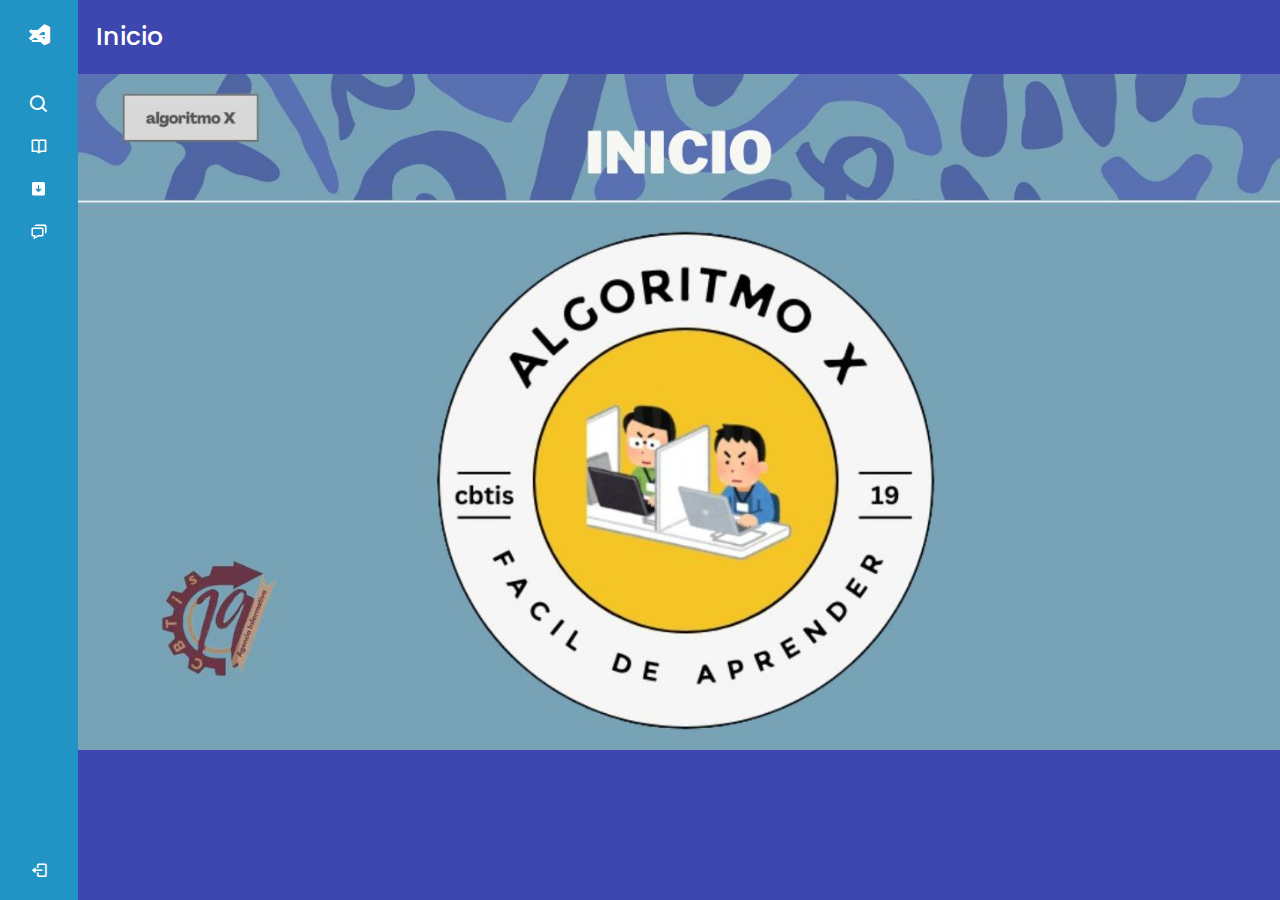
<file: Algoritmo_X/index.html>
<!DOCTYPE html>
<html lang="en">
<head>
  <title>Algoritmo_X</title>
  <link rel="stylesheet" href="style.css">
  <link href='https://unpkg.com/boxicons@2.1.4/css/boxicons.min.css' rel='stylesheet'>
</head>
<body>
  <div class="sidebar">
    <div class="logo_details">
      <i class='bx bxl-visual-studio'></i>
      <div class="logo_name">Algoritmo_X</div>
      <i class="bx bx-menu" id="btn"></i>
    </div>
    <ul class="nav-list">
      <li>
        <i class="bx bx-search"></i>
        <input type="text" placeholder="Escribe algo...">
         <span class="tooltip">Buscar</span>
      </li>
      <li>
        <a href="Introduccion.html">
          <i class='bx bx-book-open'></i>
          <span class="link_name">Introducccion</span>
        </a>
        <span class="tooltip">Introducccion</span>
      </li>
      <li>
        <a href="Descarga.html">
          <i class='bx bxs-down-arrow-square'></i>
          <span class="link_name">Descargar</span>
        </a>
        <span class="tooltip">Descargar</span>
      </li>
      <li>
        <a href="Variables.html">
          <i class="bx bx-chat"></i>
          <span class="link_name">Variables</span>
        </a>
        <span class="tooltip">Variables</span>
      </li>
      <li>
      <li class="profile">
        <div class="profile_details">
          <img src="Algoritmo_X.png" alt="profile image">
          <div class="profile_content">
            <div class="name">Algoritmo_X</div>
            <div class="designation">Bienvenido</div>
          </div>
        </div>
        <i class="bx bx-log-out" id="log_out"></i>
      </li>
    </ul>
  </div>
  <section class="home-section">
    <div class="text">Inicio</div>
    <img src="indeximagennueva.jpg" alt=""> 
  </section>
  <script src="script.js"></script>
</body>
</html>
</file>
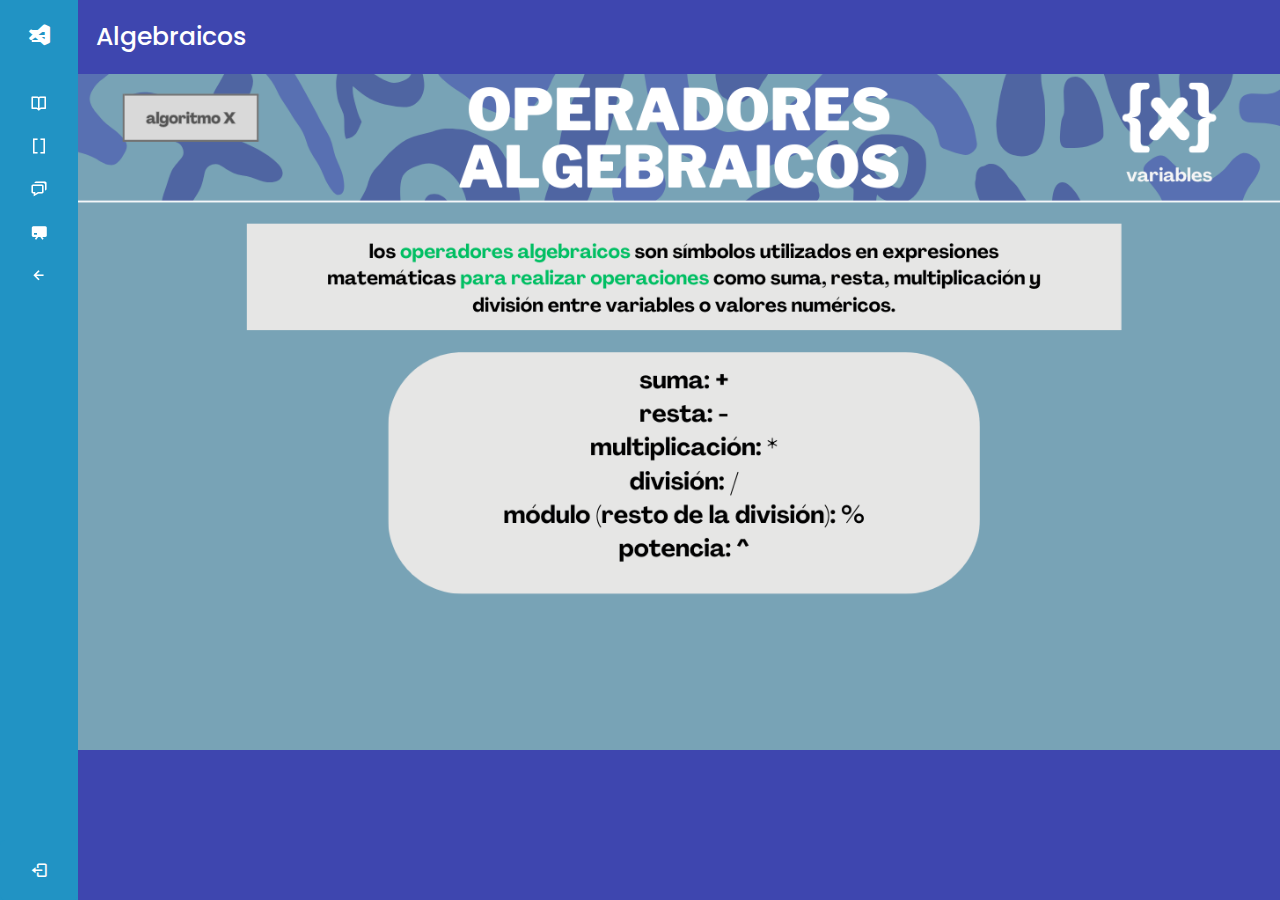
<file: Algoritmo_X/algebraicos.html>
<!DOCTYPE html>
<html lang="en">
<head>
    <meta charset="UTF-8">
    <meta name="viewport" content="width=device-width, initial-scale=1.0">
    <link rel="stylesheet" href="style.css">
    <link href='https://unpkg.com/boxicons@2.1.4/css/boxicons.min.css' rel='stylesheet'>
    <title>Variables</title>
</head>
<body>
    <div class="sidebar">
      <div class="logo_details">
        <i class='bx bxl-visual-studio' ></i>
        <div class="logo_name">Algoritmo_X</div>
        <i class="bx bx-menu" id="btn"></i>
      </div>
      <ul class="nav-list">
        <li>
          <a href="operadores.html">
            <i class='bx bx-book-open'></i>
            <span class="link_name">Operadores</span>
          </a>
          <span class="tooltip">Operadores</span>
        </li>
        <li>
          <a href="Descarga.html">
            <i class='bx bx-bracket'></i>
            <span class="link_name">Constantes</span>
          </a>
          <span class="tooltip">Constantes</span>
        </li>
        <li>
          <a href="Variables.html">
            <i class="bx bx-chat"></i>
            <span class="link_name">Funciones</span>
          </a>
          <span class="tooltip">Funciones</span>
        </li>
        <li>
          <a href="Ejemplos.html">
            <i class='bx bxs-chalkboard'></i>
            <span class="link_name">Ejemplos</span>
          </a>
          <span class="tooltip">Ejemplos</span>
        </li>
        <li>
            <a href="operadores.html">
        <i class='bx bx-left-arrow-alt'></i>
        <span class="link_name">Regresar</span>
      </a>
      <span class="tooltip">Regresar</span>
        <li class="profile">
          <div class="profile_details">
            <img src="Algoritmo_X.png" alt="profile image">
            <div class="profile_content">
              <div class="name">Algoritmo_X</div>
              <div class="designation">Bienvenido</div>
            </div>
          </div>
          <i class="bx bx-log-out" id="log_out">
            <a href="Introduccion.html"></a>
          </i>
        </li>
      </ul>
    </div>
    <section class="home-section">
      <div class="text">Algebraicos</div>
      <img src="Op_1.png" alt="">
        </div>
</body>
</html>
    </section>
    <script src="script.js"></script>
  </body>
</html>
</file>
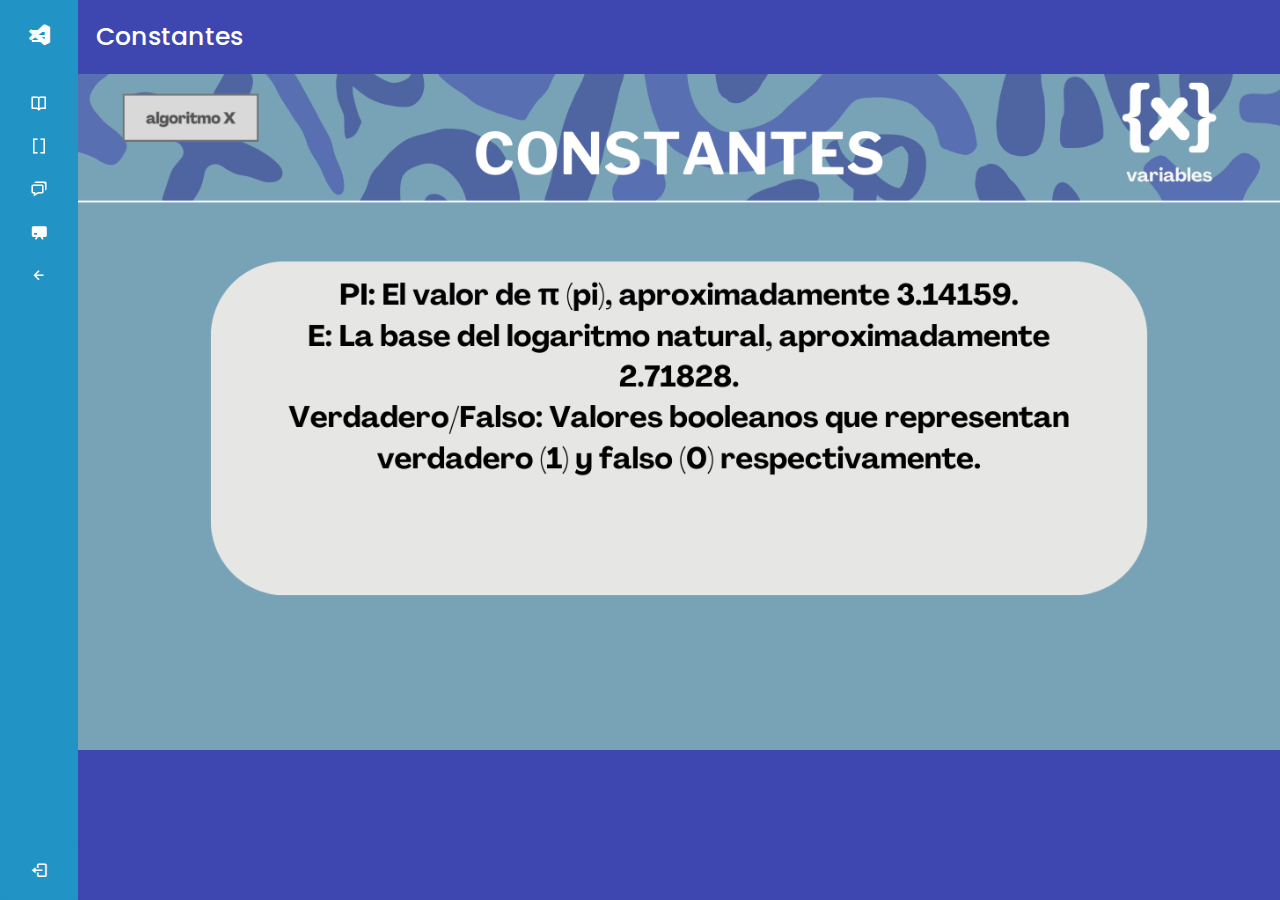
<file: Algoritmo_X/constantes.html>
<!DOCTYPE html>
<html lang="en">
<head>
    <meta charset="UTF-8">
    <meta name="viewport" content="width=device-width, initial-scale=1.0">
    <link rel="stylesheet" href="style.css">
    <link href='https://unpkg.com/boxicons@2.1.4/css/boxicons.min.css' rel='stylesheet'>
    <title>Variables</title>
</head>
<body>
    <div class="sidebar">
      <div class="logo_details">
        <i class='bx bxl-visual-studio' ></i>
        <div class="logo_name">Algoritmo_X</div>
        <i class="bx bx-menu" id="btn"></i>
      </div>
      <ul class="nav-list">
        <li>
          <a href="operadores.html">
            <i class='bx bx-book-open'></i>
            <span class="link_name">Operadores</span>
          </a>
          <span class="tooltip">Operadores</span>
        </li>
        <li>
          <a href="Descarga.html">
            <i class='bx bx-bracket'></i>
            <span class="link_name">Constantes</span>
          </a>
          <span class="tooltip">Constantes</span>
        </li>
        <li>
          <a href="Variables.html">
            <i class="bx bx-chat"></i>
            <span class="link_name">Funciones</span>
          </a>
          <span class="tooltip">Funciones</span>
        </li>
        <li>
          <a href="Ejemplos.html">
            <i class='bx bxs-chalkboard'></i>
            <span class="link_name">Ejemplos</span>
          </a>
          <span class="tooltip">Ejemplos</span>
        </li>
        <li>
            <a href="operadores.html">
        <i class='bx bx-left-arrow-alt'></i>
        <span class="link_name">Regresar</span>
      </a>
      <span class="tooltip">Regresar</span>
        <li class="profile">
          <div class="profile_details">
            <img src="Algoritmo_X.png" alt="profile image">
            <div class="profile_content">
              <div class="name">Algoritmo_X</div>
              <div class="designation">Bienvenido</div>
            </div>
          </div>
          <i class="bx bx-log-out" id="log_out">
            <a href="Introduccion.html"></a>
          </i>
        </li>
      </ul>
    </div>
    <section class="home-section">
      <div class="text">Constantes</div>
      <img src="Op_6.png" alt="">
        </div>
</body>
</html>
    </section>
    <script src="script.js"></script>
  </body>
</html>
</file>
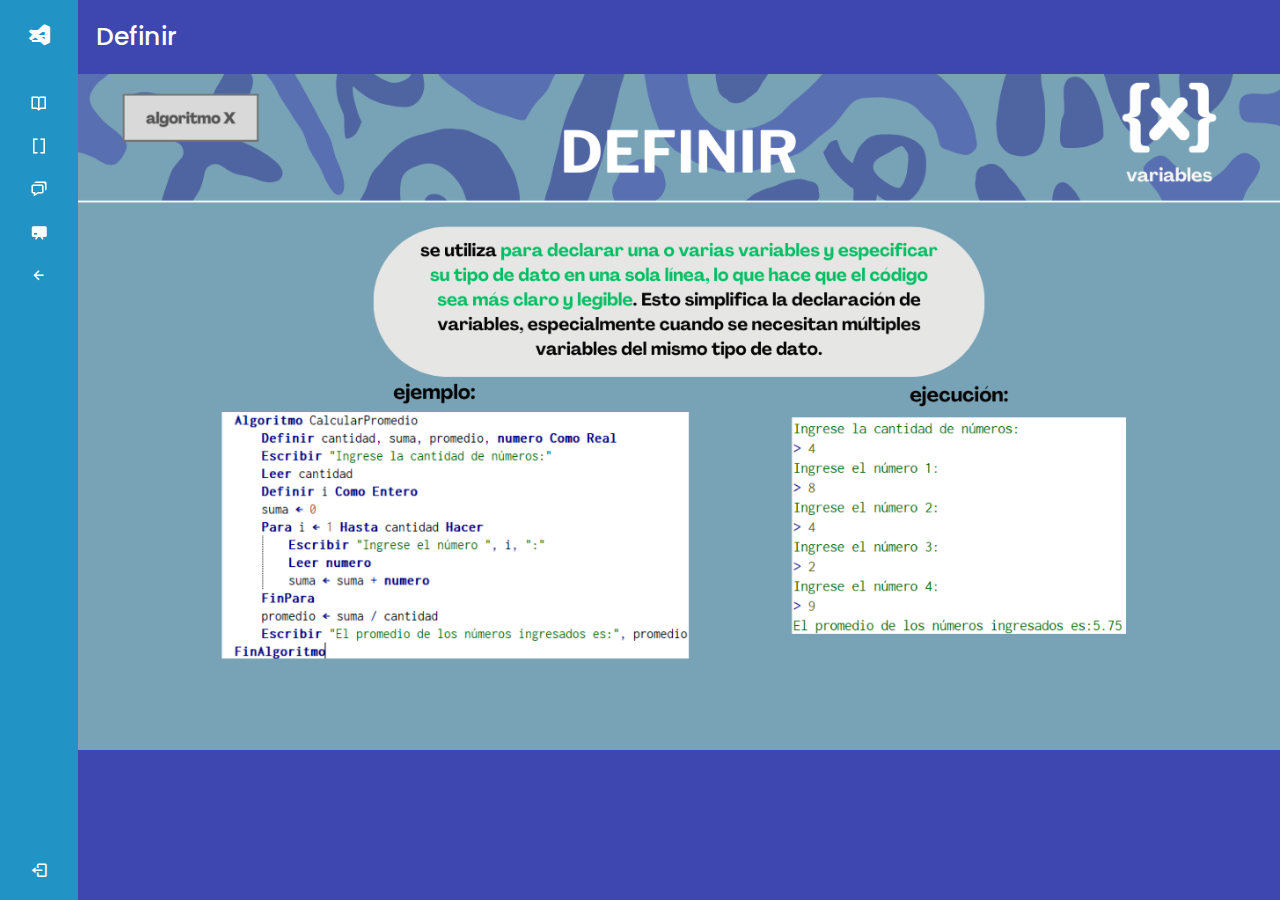
<file: Algoritmo_X/definir.html>
<!DOCTYPE html>
<html lang="en">
<head>
    <meta charset="UTF-8">
    <meta name="viewport" content="width=device-width, initial-scale=1.0">
    <link rel="stylesheet" href="style.css">
    <link href='https://unpkg.com/boxicons@2.1.4/css/boxicons.min.css' rel='stylesheet'>
    <title>Variables</title>
</head>
<body>
    <div class="sidebar">
      <div class="logo_details">
        <i class='bx bxl-visual-studio' ></i>
        <div class="logo_name">Algoritmo_X</div>
        <i class="bx bx-menu" id="btn"></i>
      </div>
      <ul class="nav-list">
        <li>
          <a href="operadores.html">
            <i class='bx bx-book-open'></i>
            <span class="link_name">Operadores</span>
          </a>
          <span class="tooltip">Operadores</span>
        </li>
        <li>
          <a href="Descarga.html">
            <i class='bx bx-bracket'></i>
            <span class="link_name">Constantes</span>
          </a>
          <span class="tooltip">Constantes</span>
        </li>
        <li>
          <a href="Variables.html">
            <i class="bx bx-chat"></i>
            <span class="link_name">Funciones</span>
          </a>
          <span class="tooltip">Funciones</span>
        </li>
        <li>
          <a href="Ejemplos.html">
            <i class='bx bxs-chalkboard'></i>
            <span class="link_name">Ejemplos</span>
          </a>
          <span class="tooltip">Ejemplos</span>
        </li>
        <li>
            <a href="funciones.html">
        <i class='bx bx-left-arrow-alt'></i>
        <span class="link_name">Regresar</span>
      </a>
      <span class="tooltip">Regresar</span>
        <li class="profile">
          <div class="profile_details">
            <img src="Algoritmo_X.png" alt="profile image">
            <div class="profile_content">
              <div class="name">Algoritmo_X</div>
              <div class="designation">Bienvenido</div>
            </div>
          </div>
          <i class="bx bx-log-out" id="log_out">
            <a href="Introduccion.html"></a>
          </i>
        </li>
      </ul>
    </div>
    <section class="home-section">
      <div class="text">Definir</div>
      <img src="Var_8.png" alt="">
        </div>
</body>
</html>
    </section>
    <script src="script.js"></script>
  </body>
</html>
</file>
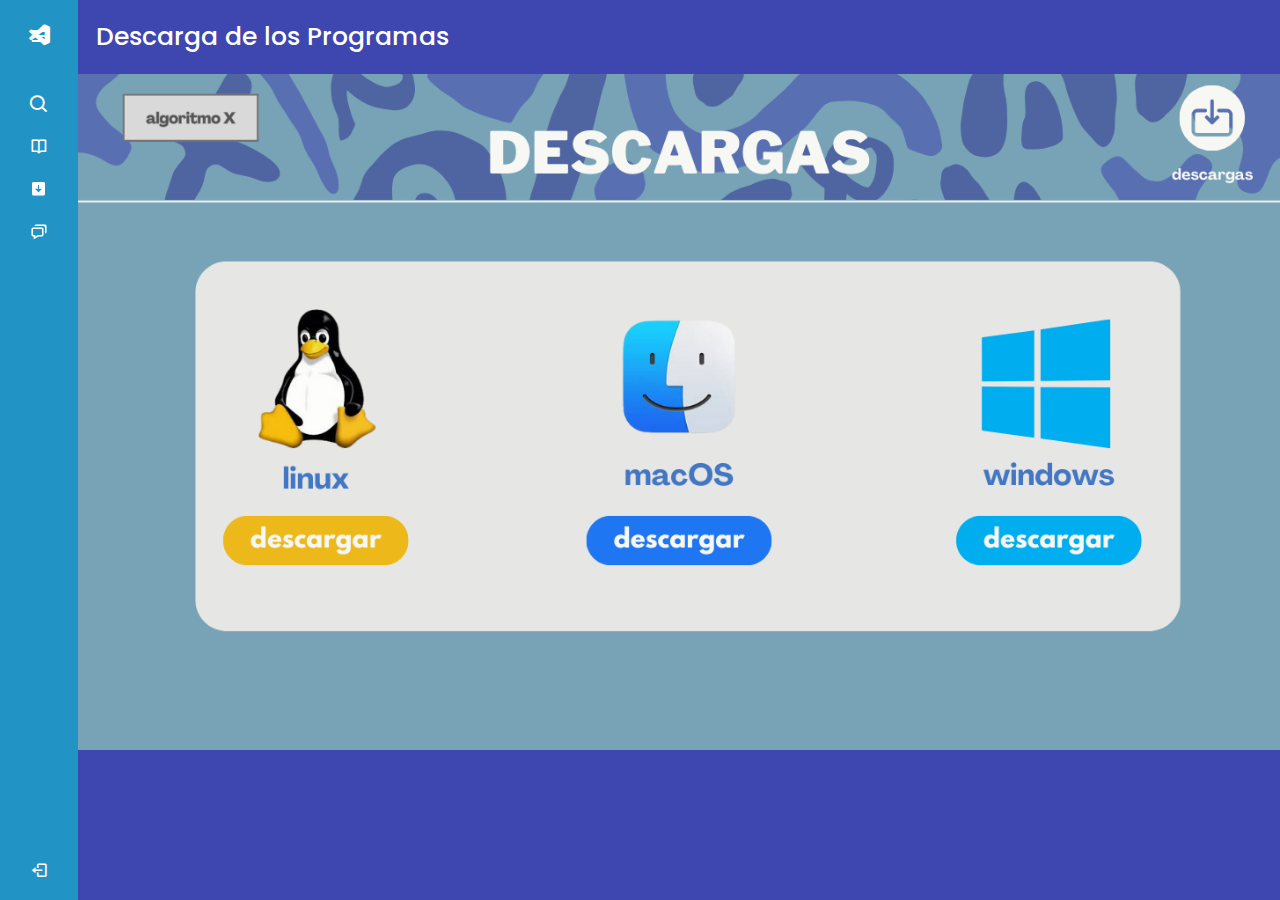
<file: Algoritmo_X/Descarga.html>
<!DOCTYPE html>
<html lang="en">
<head>
    <meta charset="UTF-8">
    <meta name="viewport" content="width=device-width, initial-scale=1.0">
    <link rel="stylesheet" href="style.css">
    <link href='https://unpkg.com/boxicons@2.1.4/css/boxicons.min.css' rel='stylesheet'>
    <title>Descarga</title>
</head>
<body>
    <div class="sidebar">
      <div class="logo_details">
        <i class='bx bxl-visual-studio' ></i>
        <div class="logo_name">Algoritmo_X</div>
        <i class="bx bx-menu" id="btn"></i>
      </div>
      <ul class="nav-list">
        <li>
          <i class="bx bx-search"></i>
          <input type="text" placeholder="Escribe algo...">
           <span class="tooltip">Buscar</span>
        </li>
        <li>
          <a href="Introduccion.html">
            <i class='bx bx-book-open'></i>
            <span class="link_name">Introducccion</span>
          </a>
          <span class="tooltip">Introducccion</span>
        </li>
        <li>
          <a href="Descarga.html">
            <i class='bx bxs-down-arrow-square'></i>
            <span class="link_name">Descargar</span>
          </a>
          <span class="tooltip">Descargar</span>
        </li>
        <li>
          <a href="Variables.html">
            <i class="bx bx-chat"></i>
            <span class="link_name">Variables</span>
          </a>
          <span class="tooltip">Variables</span>
        </li>
        <li>
        <li class="profile">
          <div class="profile_details">
            <img src="Algoritmo_X.png" alt="profile image">
            <div class="profile_content">
              <div class="name">Algoritmo_X</div>
              <div class="designation">Bienvenido</div>
            </div>
          </div>
          <i class="bx bx-log-out" id="log_out"></i>
        </li>
      </ul>
    </div>
    <section class="home-section">
      <div class="text">Descarga de los Programas</div>
      <img src="descarga.png" alt="">
      <div class="b_1">
        <a href="https://sourceforge.net/projects/pseint/files/20240122/pseint-l64-20240122.tgz/download?use_mirror=versaweb&download="><button></button></a>
      </div>
      <div class="b_2">
        <a href="https://sourceforge.net/projects/pseint/files/20240122/pseint-w64-20240122.exe/download?use_mirror=pilotfiber&download="><button></button></a>
      </div>
      <div class="b_3">
        <a href="https://sourceforge.net/projects/pseint/files/20240122/pseint-mi64-20240122.tgz/download?use_mirror=gigenet&download="><button></button></a>
      </div>
    </section>
    <script src="script.js"></script>
  </body>
</html>
</file>
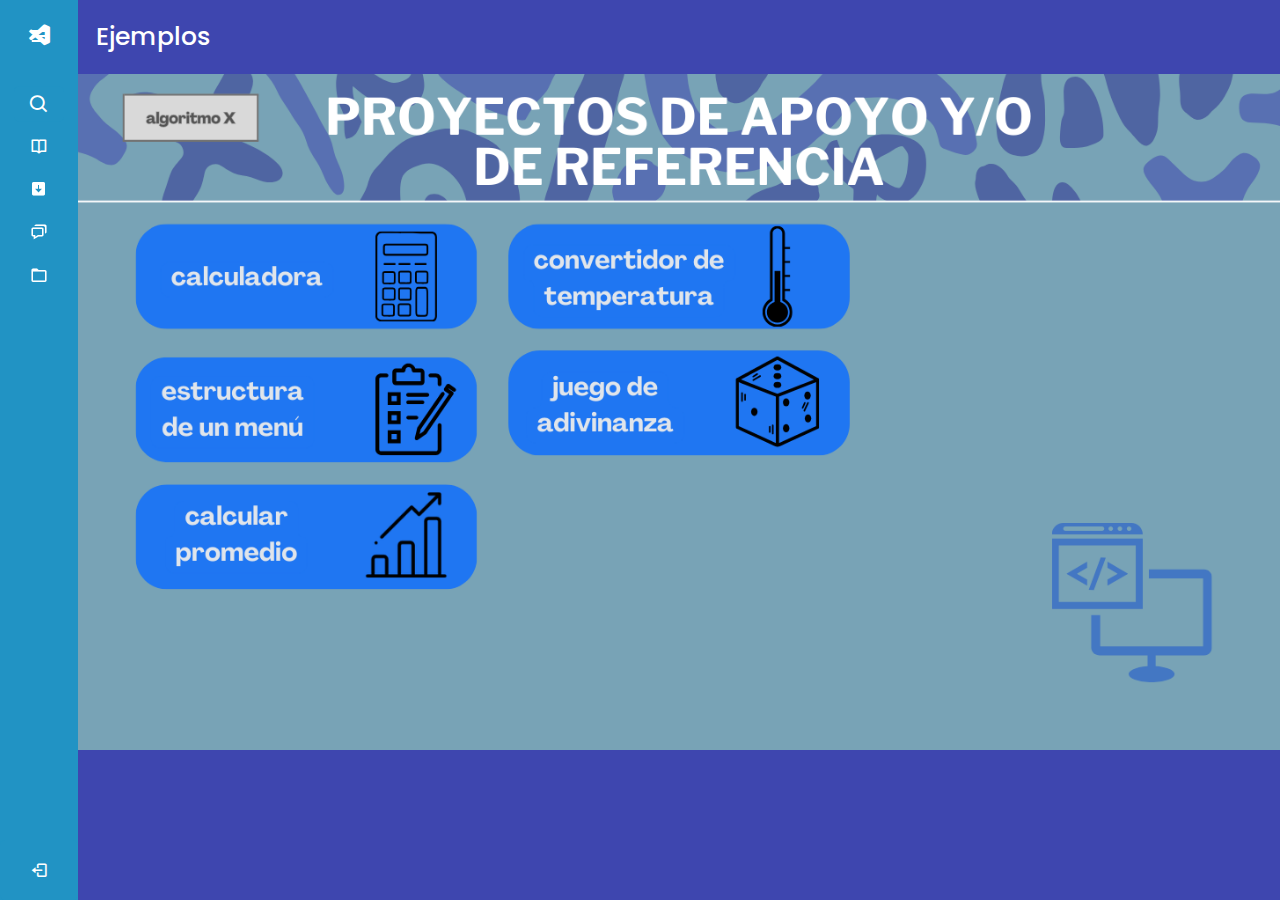
<file: Algoritmo_X/Ejemplos.html>
<!DOCTYPE html>
<html lang="en">
<head>
    <meta charset="UTF-8">
    <meta name="viewport" content="width=device-width, initial-scale=1.0">
    <link rel="stylesheet" href="style.css">
    <link href='https://unpkg.com/boxicons@2.1.4/css/boxicons.min.css' rel='stylesheet'>
    <title>Ejemplos</title>
</head>
<body>
    <div class="sidebar">
      <div class="logo_details">
        <i class='bx bxl-visual-studio' ></i>
        <div class="logo_name">Algoritmo_X</div>
        <i class="bx bx-menu" id="btn"></i>
      </div>
      <ul class="nav-list">
        <li>
          <i class="bx bx-search"></i>
          <input type="text" placeholder="Escribe algo...">
           <span class="tooltip">Buscar</span>
        </li>
        <li>
          <a href="Introduccion.html">
            <i class='bx bx-book-open'></i>
            <span class="link_name">Introducccion</span>
          </a>
          <span class="tooltip">Introducccion</span>
        </li>
        <li>
          <a href="Descarga.html">
            <i class='bx bxs-down-arrow-square'></i>
            <span class="link_name">Descargar</span>
          </a>
          <span class="tooltip">Descargar</span>
        </li>
        <li>
          <a href="Variables.html">
            <i class="bx bx-chat"></i>
            <span class="link_name">Variables</span>
          </a>
          <span class="tooltip">Variables</span>
        </li>
        <li>
          <a href="Ejemplos.html">
            <i class='bx bx-folder'></i>
            <span class="link_name">Ejemplos</span>
          </a>
          <span class="tooltip">Ejemplos</span>
        </li>
        <li class="profile">
          <div class="profile_details">
            <img src="Algoritmo_X.png" alt="profile image">
            <div class="profile_content">
              <div class="name">Algoritmo_X</div>
              <div class="designation">Bienvenido</div>
            </div>
          </div>
          <i class="bx bx-log-out" id="log_out"></i>
        </li>
      </ul>
    </div>
    <section class="home-section">
      <div class="text">Ejemplos</div>
      <img src="Ejem_1.png" alt="">
      <div class="b_menu">
        <a href="https://www.mediafire.com/file/s3nw2mbe12s3f3l/estructura_menu.psc/file"><button></button></a>
      </div>
      <div class="b_calculadora">
        <a href="https://www.mediafire.com/file/rsk1l474umkrgo5/calculadora_b%25C3%25A1sica.psc/file"><button></button></a>
      </div>
      <div class="b_adivinanza">
        <a href="https://www.mediafire.com/file/5r16tf4d4ofta1t/adivina_el_numero.psc/file"><button></button></a>
      </div>
      <div class="b_promedio">
        <a href="https://www.mediafire.com/file/tg2r3xu2m238v0q/CalcularPromedio.psc/file"><button></button></a>
      </div>
      <div class="b_temperatura">
        <a href="https://www.mediafire.com/file/s3nw2mbe12s3f3l/estructura_menu.psc/file"><button></button></a>
      </div>
    </section>
    <script src="script.js"></script>
  </body>
</html>
</file>
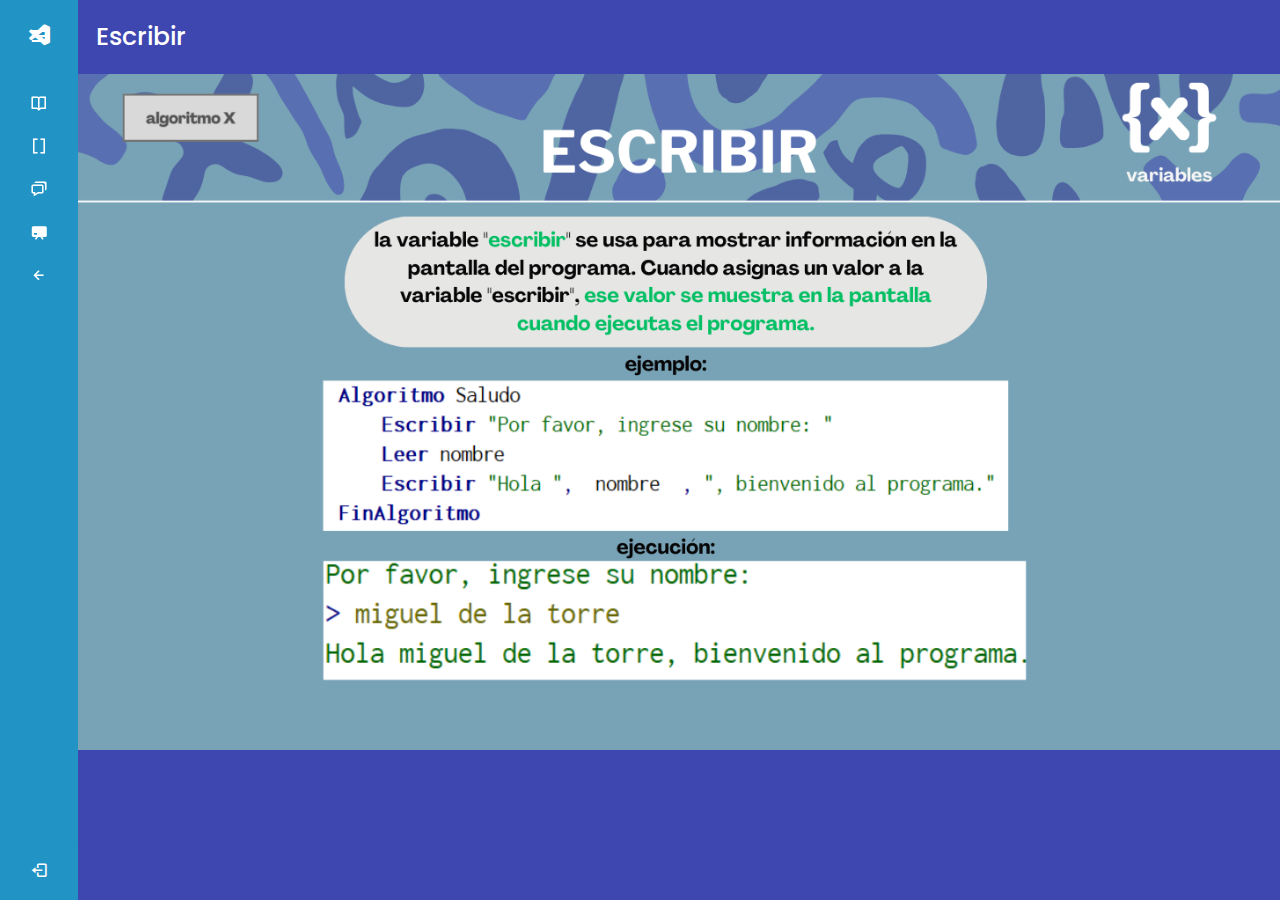
<file: Algoritmo_X/escribir.html>
<!DOCTYPE html>
<html lang="en">
<head>
    <meta charset="UTF-8">
    <meta name="viewport" content="width=device-width, initial-scale=1.0">
    <link rel="stylesheet" href="style.css">
    <link href='https://unpkg.com/boxicons@2.1.4/css/boxicons.min.css' rel='stylesheet'>
    <title>Variables</title>
</head>
<body>
    <div class="sidebar">
      <div class="logo_details">
        <i class='bx bxl-visual-studio' ></i>
        <div class="logo_name">Algoritmo_X</div>
        <i class="bx bx-menu" id="btn"></i>
      </div>
      <ul class="nav-list">
        <li>
          <a href="operadores.html">
            <i class='bx bx-book-open'></i>
            <span class="link_name">Operadores</span>
          </a>
          <span class="tooltip">Operadores</span>
        </li>
        <li>
          <a href="Descarga.html">
            <i class='bx bx-bracket'></i>
            <span class="link_name">Constantes</span>
          </a>
          <span class="tooltip">Constantes</span>
        </li>
        <li>
          <a href="Variables.html">
            <i class="bx bx-chat"></i>
            <span class="link_name">Funciones</span>
          </a>
          <span class="tooltip">Funciones</span>
        </li>
        <li>
          <a href="Ejemplos.html">
            <i class='bx bxs-chalkboard'></i>
            <span class="link_name">Ejemplos</span>
          </a>
          <span class="tooltip">Ejemplos</span>
        </li>
        <li>
            <a href="funciones.html">
        <i class='bx bx-left-arrow-alt'></i>
        <span class="link_name">Regresar</span>
      </a>
      <span class="tooltip">Regresar</span>
        <li class="profile">
          <div class="profile_details">
            <img src="Algoritmo_X.png" alt="profile image">
            <div class="profile_content">
              <div class="name">Algoritmo_X</div>
              <div class="designation">Bienvenido</div>
            </div>
          </div>
          <i class="bx bx-log-out" id="log_out">
            <a href="Introduccion.html"></a>
          </i>
        </li>
      </ul>
    </div>
    <section class="home-section">
      <div class="text">Escribir</div>
      <img src="Var_1.png" alt="">
        </div>
</body>
</html>
    </section>
    <script src="script.js"></script>
  </body>
</html>
</file>
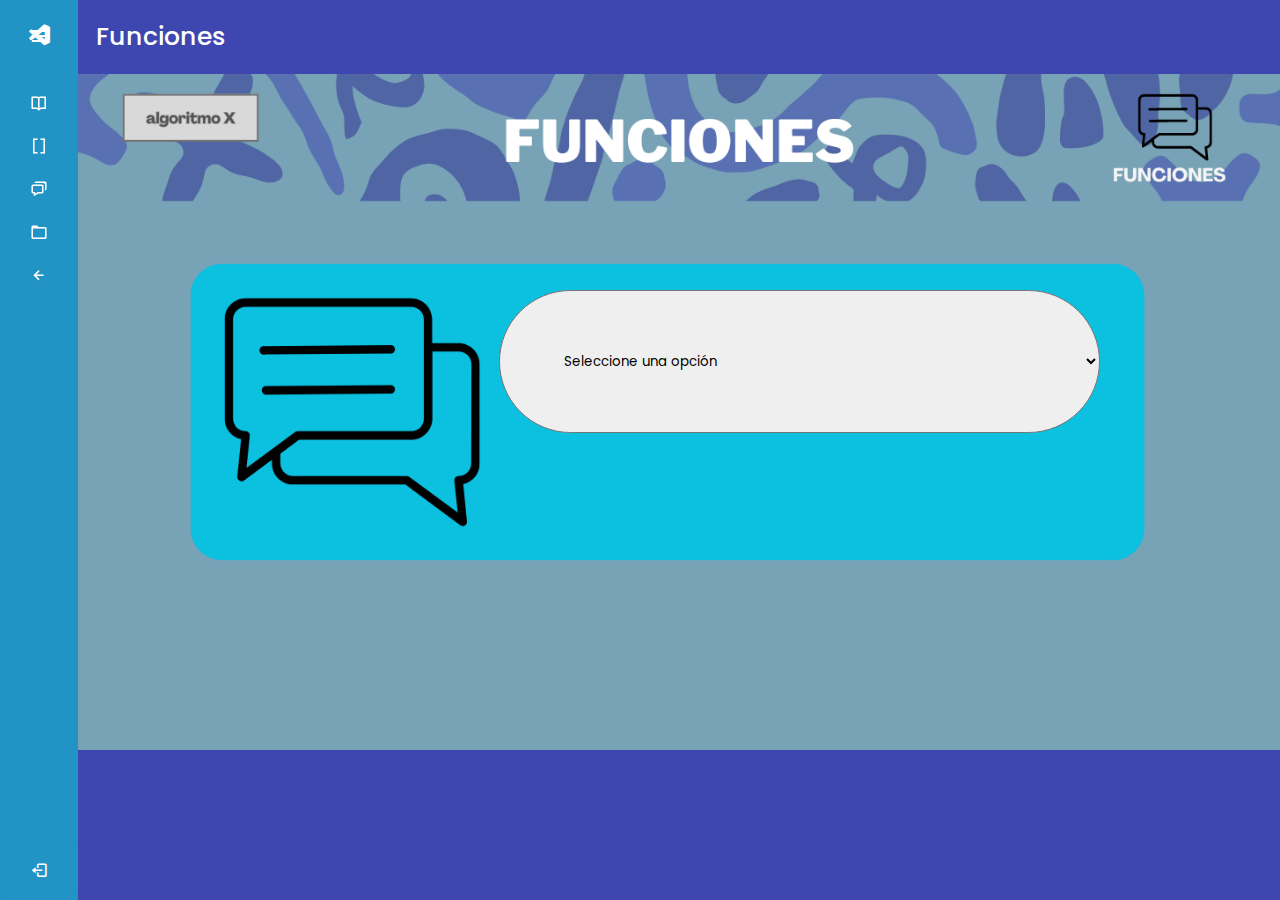
<file: Algoritmo_X/funciones.html>
<!DOCTYPE html>
<html lang="en">
<head>
    <meta charset="UTF-8">
    <meta name="viewport" content="width=device-width, initial-scale=1.0">
    <link rel="stylesheet" href="style.css">
    <link href='https://unpkg.com/boxicons@2.1.4/css/boxicons.min.css' rel='stylesheet'>
    <title>Funciones</title>
</head>
<body>
    <div class="sidebar">
      <div class="logo_details">
        <i class='bx bxl-visual-studio' ></i>
        <div class="logo_name">Algoritmo_X</div>
        <i class="bx bx-menu" id="btn"></i>
      </div>
      <ul class="nav-list">
        <li>
          <a href="operadores.html">
            <i class='bx bx-book-open'></i>
            <span class="link_name">Operadores</span>
          </a>
          <span class="tooltip">Operadores</span>
        </li>
        <li>
          <a href="constantes.html">
            <i class='bx bx-bracket'></i>
            <span class="link_name">Constantes</span>
          </a>
          <span class="tooltip">Constantes</span>
        </li>
        <li>
          <a href="funciones.html">
            <i class="bx bx-chat"></i>
            <span class="link_name">Funciones</span>
          </a>
          <span class="tooltip">Funciones</span>
        </li>
        <li>
          <a href="Ejemplos.html">
            <i class='bx bx-folder'></i>
            <span class="link_name">Ejemplos</span>
          </a>
          <span class="tooltip">Ejemplos</span>
        </li>
        <li>
            <a href="Introduccion.html">
        <i class='bx bx-left-arrow-alt'></i>
        <span class="link_name">Regresar</span>
      </a>
      <span class="tooltip">Regresar</span>
        <li class="profile">
          <div class="profile_details">
            <img src="Algoritmo_X.png" alt="profile image">
            <div class="profile_content">
              <div class="name">Algoritmo_X</div>
              <div class="designation">Bienvenido</div>
            </div>
          </div>
          <i class="bx bx-log-out" id="log_out">
            <a href="Introduccion.html"></a>
          </i>
        </li>
      </ul>
    </div>
    <section class="home-section">
      <div class="text">Funciones</div>
      <div class="select">
        <body>
        <select id="miSelect" class="select-animated">
          <option value=""><h1>Seleccione una opción</h1></option>
          <option value=escribir.html>Escribir</option>
          <option value=leer.html>Leer</option>
          <option value=repetir.html>Repetir/Hasta que</option>
          <option value=si_no.html>Si/No</option>
          <option value=segun.html>Según</option>
          <option value=mientras.html>Mientras</option>
          <option value=para.html>Para</option>
          <option value=definir.html>Definir</option>
        </select>
        <div class="funciones">
          <img src="Funciones.png" alt="">
         </div> 
        <script>
          const select = document.querySelector('select');
          select.addEventListener('change', () => {
            window.location.href = select.value;
          });
        </script>
        </div>
</body>
</html>
    </section>
    <script src="script.js"></script>
  </body>
</html>
</file>
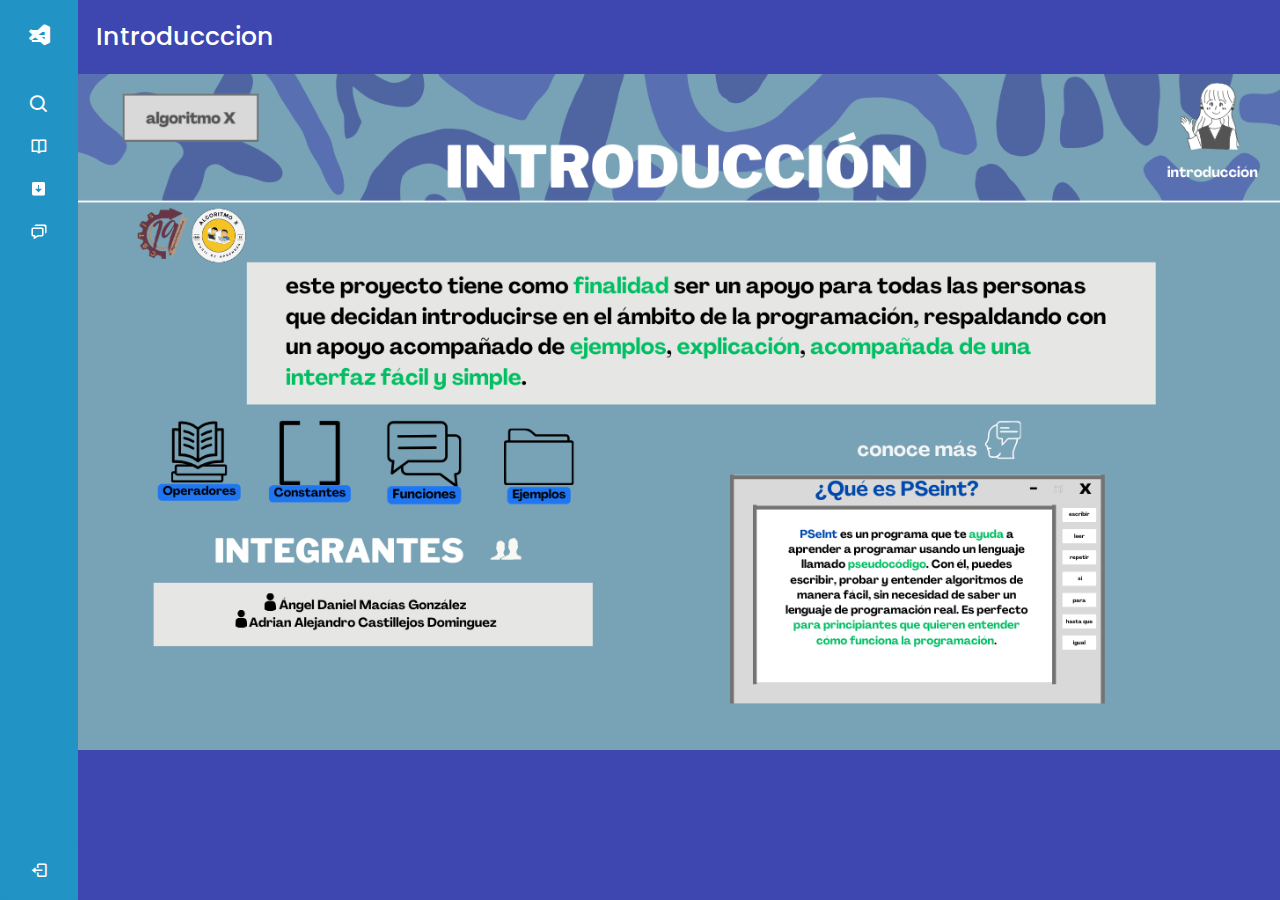
<file: Algoritmo_X/Introduccion.html>
<!DOCTYPE html>
<html lang="en">
<head>
  <title>Introducccion</title>
  <link rel="stylesheet" href="style.css">
  <link href='https://unpkg.com/boxicons@2.1.4/css/boxicons.min.css' rel='stylesheet'>
</head>
<body>
  <div class="sidebar">
    <div class="logo_details">
      <i class='bx bxl-visual-studio' ></i>
      <div class="logo_name">Algoritmo_X</div>
      <i class="bx bx-menu" id="btn"></i>
    </div>
    <ul class="nav-list">
      <li>
        <i class="bx bx-search"></i>
        <input type="text" placeholder="Escribe algo...">
         <span class="tooltip">Buscar</span>
      </li>
      <li>
        <a href="Introduccion.html">
          <i class='bx bx-book-open'></i>
          <span class="link_name">Introducccion</span>
        </a>
        <span class="tooltip">Introducccion</span>
      </li>
      <li>
        <a href="Descarga.html">
          <i class='bx bxs-down-arrow-square'></i>
          <span class="link_name">Descargar</span>
        </a>
        <span class="tooltip">Descargar</span>
      </li>
      <li>
        <a href="Variables.html">
          <i class="bx bx-chat"></i>
          <span class="link_name">Variables</span>
        </a>
        <span class="tooltip">Variables</span>
      </li>
      <li>
      <li class="profile">
        <div class="profile_details">
          <img src="Algoritmo_X.png" alt="profile image">
          <div class="profile_content">
            <div class="name">Algoritmo_X</div>
            <div class="designation">Bienvenido</div>
          </div>
        </div>
        <i class="bx bx-log-out" id="log_out"></i>
      </li>
    </ul>
  </div>
  <section class="home-section">
    <div class="text">Introducccion</div>
    <img src="introduccion.png" alt="">
  </section>
  <script src="script.js"></script>
</body>
</html>
</file>
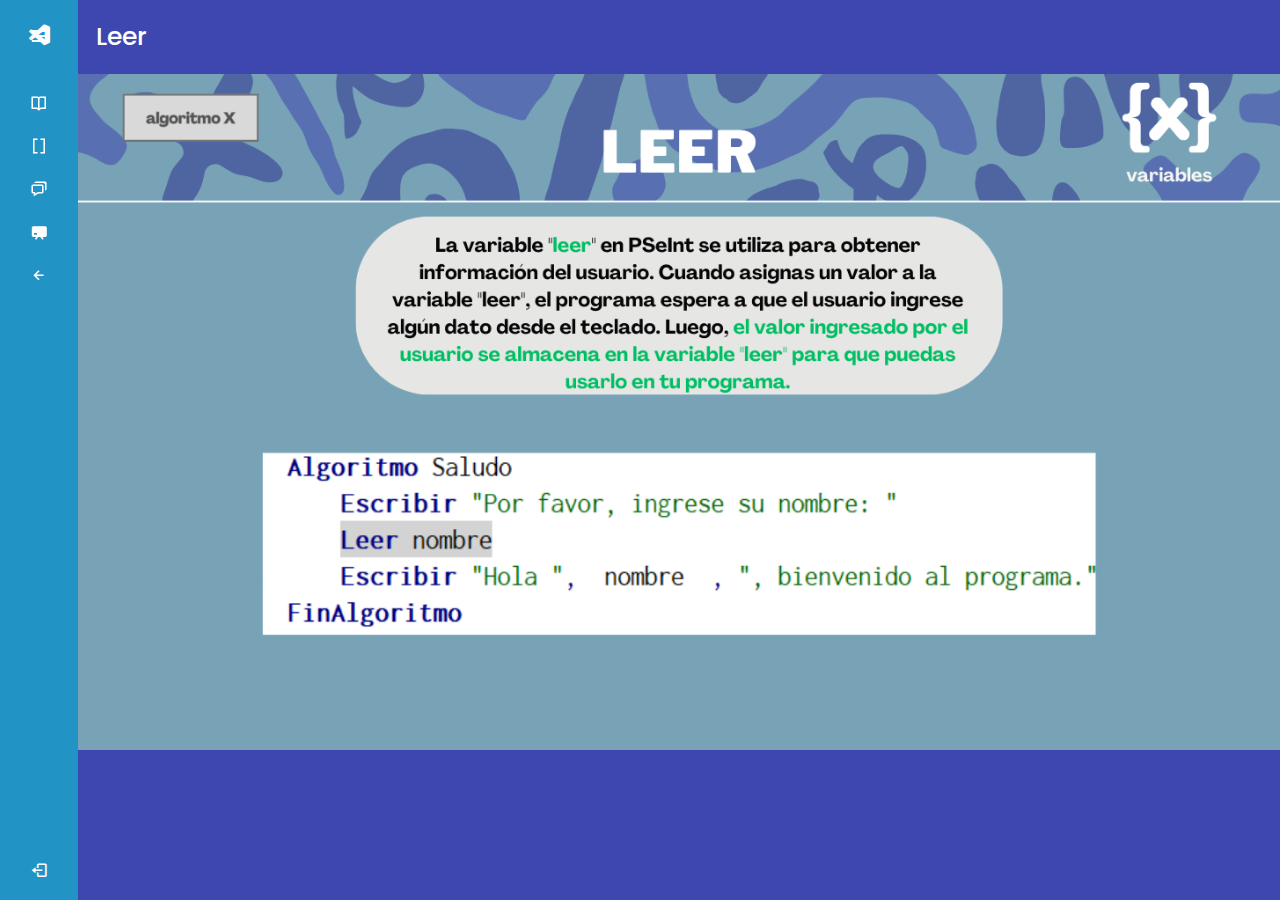
<file: Algoritmo_X/leer.html>
<!DOCTYPE html>
<html lang="en">
<head>
    <meta charset="UTF-8">
    <meta name="viewport" content="width=device-width, initial-scale=1.0">
    <link rel="stylesheet" href="style.css">
    <link href='https://unpkg.com/boxicons@2.1.4/css/boxicons.min.css' rel='stylesheet'>
    <title>Variables</title>
</head>
<body>
    <div class="sidebar">
      <div class="logo_details">
        <i class='bx bxl-visual-studio' ></i>
        <div class="logo_name">Algoritmo_X</div>
        <i class="bx bx-menu" id="btn"></i>
      </div>
      <ul class="nav-list">
        <li>
          <a href="operadores.html">
            <i class='bx bx-book-open'></i>
            <span class="link_name">Operadores</span>
          </a>
          <span class="tooltip">Operadores</span>
        </li>
        <li>
          <a href="Descarga.html">
            <i class='bx bx-bracket'></i>
            <span class="link_name">Constantes</span>
          </a>
          <span class="tooltip">Constantes</span>
        </li>
        <li>
          <a href="Variables.html">
            <i class="bx bx-chat"></i>
            <span class="link_name">Funciones</span>
          </a>
          <span class="tooltip">Funciones</span>
        </li>
        <li>
          <a href="Ejemplos.html">
            <i class='bx bxs-chalkboard'></i>
            <span class="link_name">Ejemplos</span>
          </a>
          <span class="tooltip">Ejemplos</span>
        </li>
        <li>
            <a href="funciones.html">
        <i class='bx bx-left-arrow-alt'></i>
        <span class="link_name">Regresar</span>
      </a>
      <span class="tooltip">Regresar</span>
        <li class="profile">
          <div class="profile_details">
            <img src="Algoritmo_X.png" alt="profile image">
            <div class="profile_content">
              <div class="name">Algoritmo_X</div>
              <div class="designation">Bienvenido</div>
            </div>
          </div>
          <i class="bx bx-log-out" id="log_out">
            <a href="Introduccion.html"></a>
          </i>
        </li>
      </ul>
    </div>
    <section class="home-section">
      <div class="text">Leer</div>
      <img src="Var_2.png" alt="">
        </div>
</body>
</html>
    </section>
    <script src="script.js"></script>
  </body>
</html>
</file>
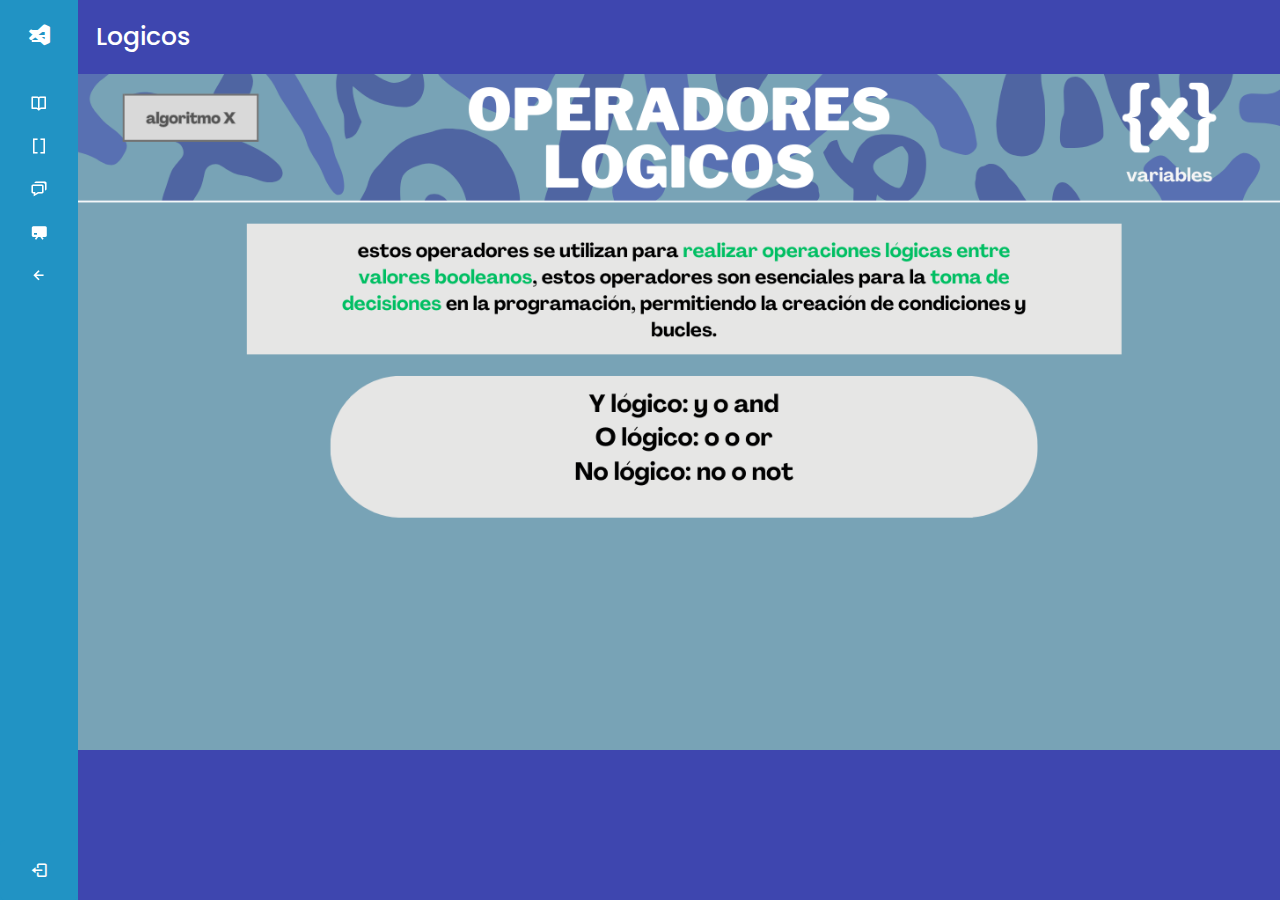
<file: Algoritmo_X/logicos.html>
<!DOCTYPE html>
<html lang="en">
<head>
    <meta charset="UTF-8">
    <meta name="viewport" content="width=device-width, initial-scale=1.0">
    <link rel="stylesheet" href="style.css">
    <link href='https://unpkg.com/boxicons@2.1.4/css/boxicons.min.css' rel='stylesheet'>
    <title>Variables</title>
</head>
<body>
    <div class="sidebar">
      <div class="logo_details">
        <i class='bx bxl-visual-studio' ></i>
        <div class="logo_name">Algoritmo_X</div>
        <i class="bx bx-menu" id="btn"></i>
      </div>
      <ul class="nav-list">
        <li>
          <a href="operadores.html">
            <i class='bx bx-book-open'></i>
            <span class="link_name">Operadores</span>
          </a>
          <span class="tooltip">Operadores</span>
        </li>
        <li>
          <a href="Descarga.html">
            <i class='bx bx-bracket'></i>
            <span class="link_name">Constantes</span>
          </a>
          <span class="tooltip">Constantes</span>
        </li>
        <li>
          <a href="Variables.html">
            <i class="bx bx-chat"></i>
            <span class="link_name">Funciones</span>
          </a>
          <span class="tooltip">Funciones</span>
        </li>
        <li>
          <a href="Ejemplos.html">
            <i class='bx bxs-chalkboard'></i>
            <span class="link_name">Ejemplos</span>
          </a>
          <span class="tooltip">Ejemplos</span>
        </li>
        <li>
            <a href="operadores.html">
        <i class='bx bx-left-arrow-alt'></i>
        <span class="link_name">Regresar</span>
      </a>
      <span class="tooltip">Regresar</span>
        <li class="profile">
          <div class="profile_details">
            <img src="Algoritmo_X.png" alt="profile image">
            <div class="profile_content">
              <div class="name">Algoritmo_X</div>
              <div class="designation">Bienvenido</div>
            </div>
          </div>
          <i class="bx bx-log-out" id="log_out">
            <a href="Introduccion.html"></a>
          </i>
        </li>
      </ul>
    </div>
    <section class="home-section">
      <div class="text">Logicos</div>
      <img src="Op_2.png" alt="">
        </div>
</body>
</html>
    </section>
    <script src="script.js"></script>
  </body>
</html>
</file>
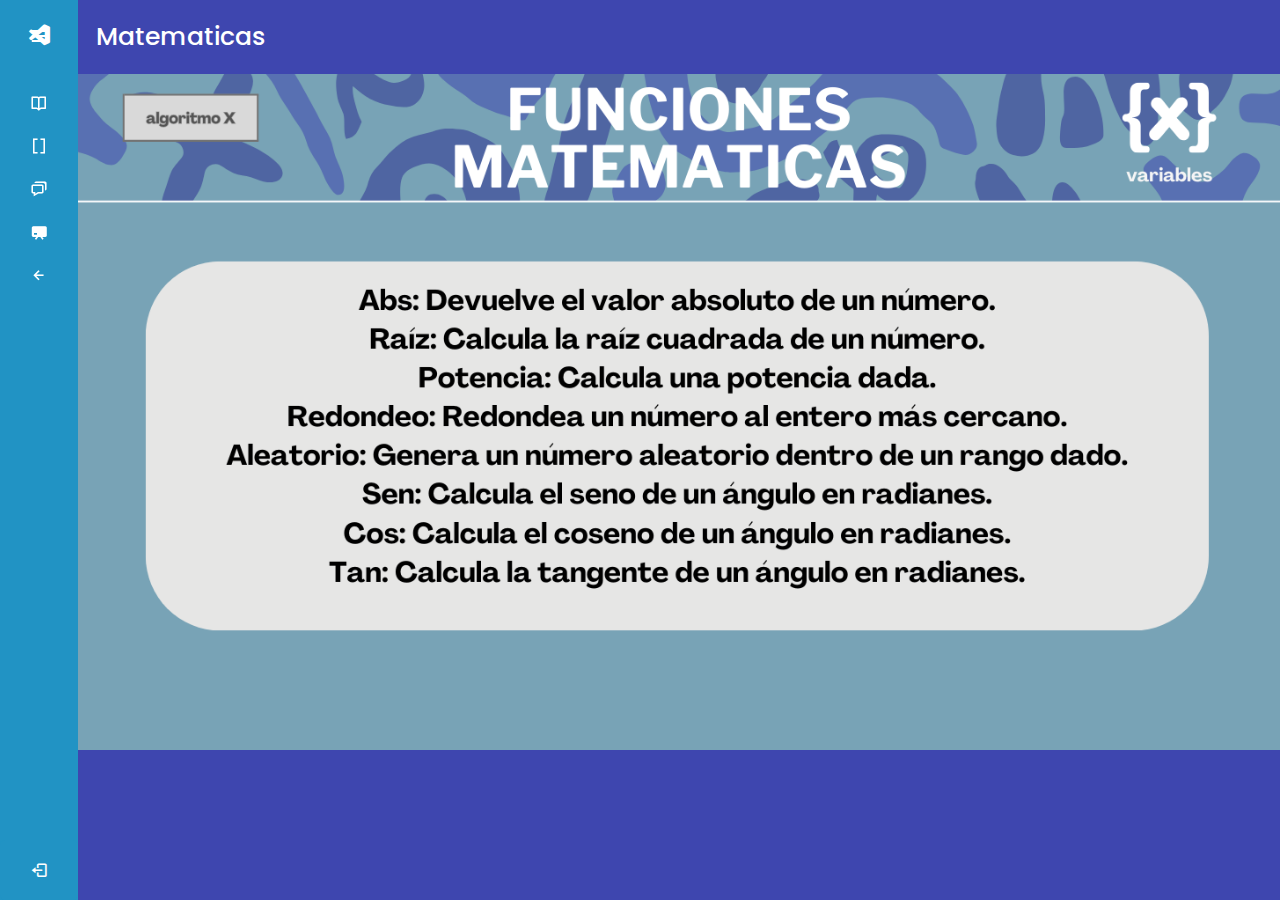
<file: Algoritmo_X/matematicas.html>
<!DOCTYPE html>
<html lang="en">
<head>
    <meta charset="UTF-8">
    <meta name="viewport" content="width=device-width, initial-scale=1.0">
    <link rel="stylesheet" href="style.css">
    <link href='https://unpkg.com/boxicons@2.1.4/css/boxicons.min.css' rel='stylesheet'>
    <title>Variables</title>
</head>
<body>
    <div class="sidebar">
      <div class="logo_details">
        <i class='bx bxl-visual-studio' ></i>
        <div class="logo_name">Algoritmo_X</div>
        <i class="bx bx-menu" id="btn"></i>
      </div>
      <ul class="nav-list">
        <li>
          <a href="operadores.html">
            <i class='bx bx-book-open'></i>
            <span class="link_name">Operadores</span>
          </a>
          <span class="tooltip">Operadores</span>
        </li>
        <li>
          <a href="Descarga.html">
            <i class='bx bx-bracket'></i>
            <span class="link_name">Constantes</span>
          </a>
          <span class="tooltip">Constantes</span>
        </li>
        <li>
          <a href="Variables.html">
            <i class="bx bx-chat"></i>
            <span class="link_name">Funciones</span>
          </a>
          <span class="tooltip">Funciones</span>
        </li>
        <li>
          <a href="Ejemplos.html">
            <i class='bx bxs-chalkboard'></i>
            <span class="link_name">Ejemplos</span>
          </a>
          <span class="tooltip">Ejemplos</span>
        </li>
        <li>
            <a href="operadores.html">
        <i class='bx bx-left-arrow-alt'></i>
        <span class="link_name">Regresar</span>
      </a>
      <span class="tooltip">Regresar</span>
        <li class="profile">
          <div class="profile_details">
            <img src="Algoritmo_X.png" alt="profile image">
            <div class="profile_content">
              <div class="name">Algoritmo_X</div>
              <div class="designation">Bienvenido</div>
            </div>
          </div>
          <i class="bx bx-log-out" id="log_out">
            <a href="Introduccion.html"></a>
          </i>
        </li>
      </ul>
    </div>
    <section class="home-section">
      <div class="text">Matematicas</div>
      <img src="Op_4.png" alt="">
        </div>
</body>
</html>
    </section>
    <script src="script.js"></script>
  </body>
</html>
</file>
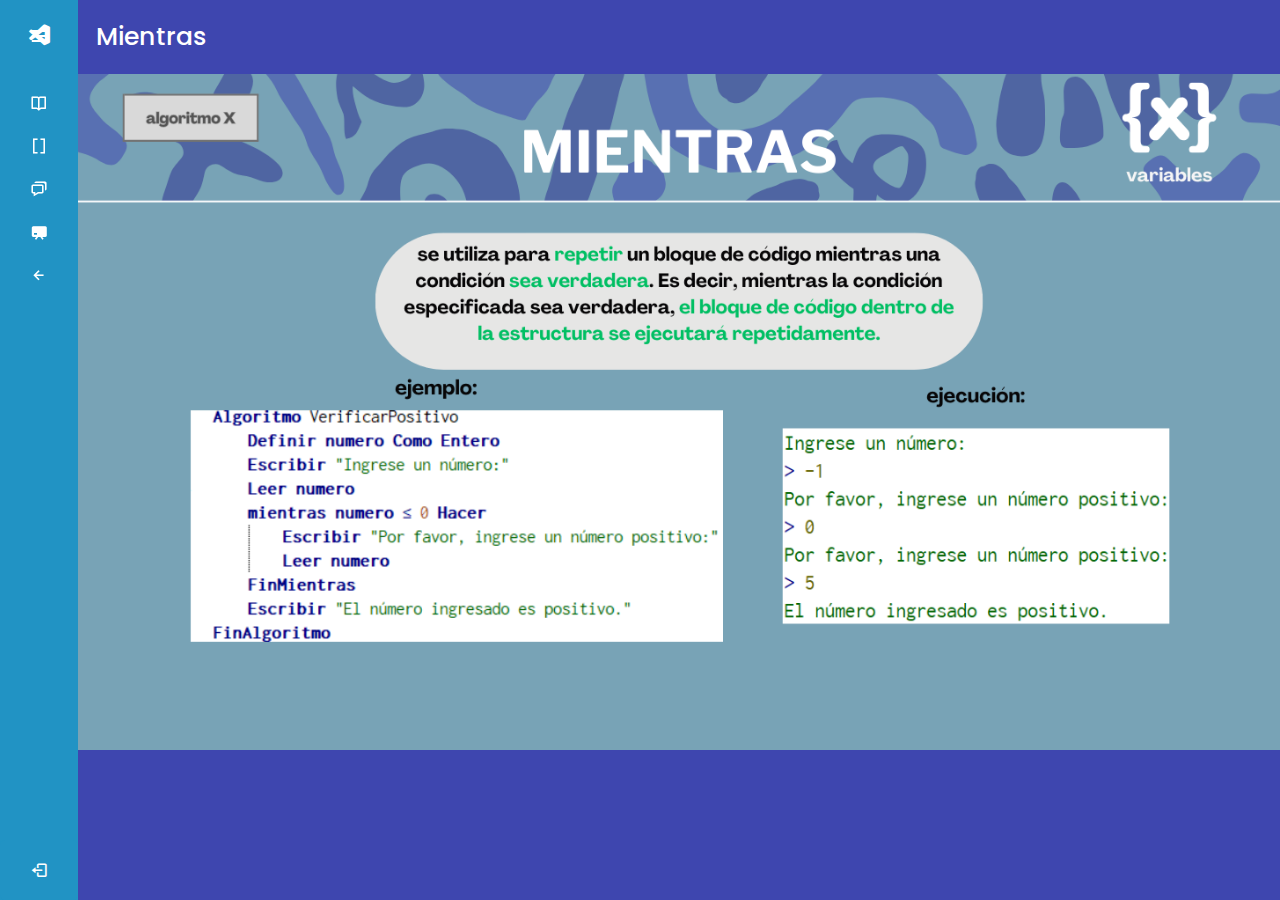
<file: Algoritmo_X/mientras.html>
<!DOCTYPE html>
<html lang="en">
<head>
    <meta charset="UTF-8">
    <meta name="viewport" content="width=device-width, initial-scale=1.0">
    <link rel="stylesheet" href="style.css">
    <link href='https://unpkg.com/boxicons@2.1.4/css/boxicons.min.css' rel='stylesheet'>
    <title>Variables</title>
</head>
<body>
    <div class="sidebar">
      <div class="logo_details">
        <i class='bx bxl-visual-studio' ></i>
        <div class="logo_name">Algoritmo_X</div>
        <i class="bx bx-menu" id="btn"></i>
      </div>
      <ul class="nav-list">
        <li>
          <a href="operadores.html">
            <i class='bx bx-book-open'></i>
            <span class="link_name">Operadores</span>
          </a>
          <span class="tooltip">Operadores</span>
        </li>
        <li>
          <a href="Descarga.html">
            <i class='bx bx-bracket'></i>
            <span class="link_name">Constantes</span>
          </a>
          <span class="tooltip">Constantes</span>
        </li>
        <li>
          <a href="Variables.html">
            <i class="bx bx-chat"></i>
            <span class="link_name">Funciones</span>
          </a>
          <span class="tooltip">Funciones</span>
        </li>
        <li>
          <a href="Ejemplos.html">
            <i class='bx bxs-chalkboard'></i>
            <span class="link_name">Ejemplos</span>
          </a>
          <span class="tooltip">Ejemplos</span>
        </li>
        <li>
            <a href="funciones.html">
        <i class='bx bx-left-arrow-alt'></i>
        <span class="link_name">Regresar</span>
      </a>
      <span class="tooltip">Regresar</span>
        <li class="profile">
          <div class="profile_details">
            <img src="Algoritmo_X.png" alt="profile image">
            <div class="profile_content">
              <div class="name">Algoritmo_X</div>
              <div class="designation">Bienvenido</div>
            </div>
          </div>
          <i class="bx bx-log-out" id="log_out">
            <a href="Introduccion.html"></a>
          </i>
        </li>
      </ul>
    </div>
    <section class="home-section">
      <div class="text">Mientras</div>
      <img src="Var_6.png" alt="">
        </div>
</body>
</html>
    </section>
    <script src="script.js"></script>
  </body>
</html>
</file>
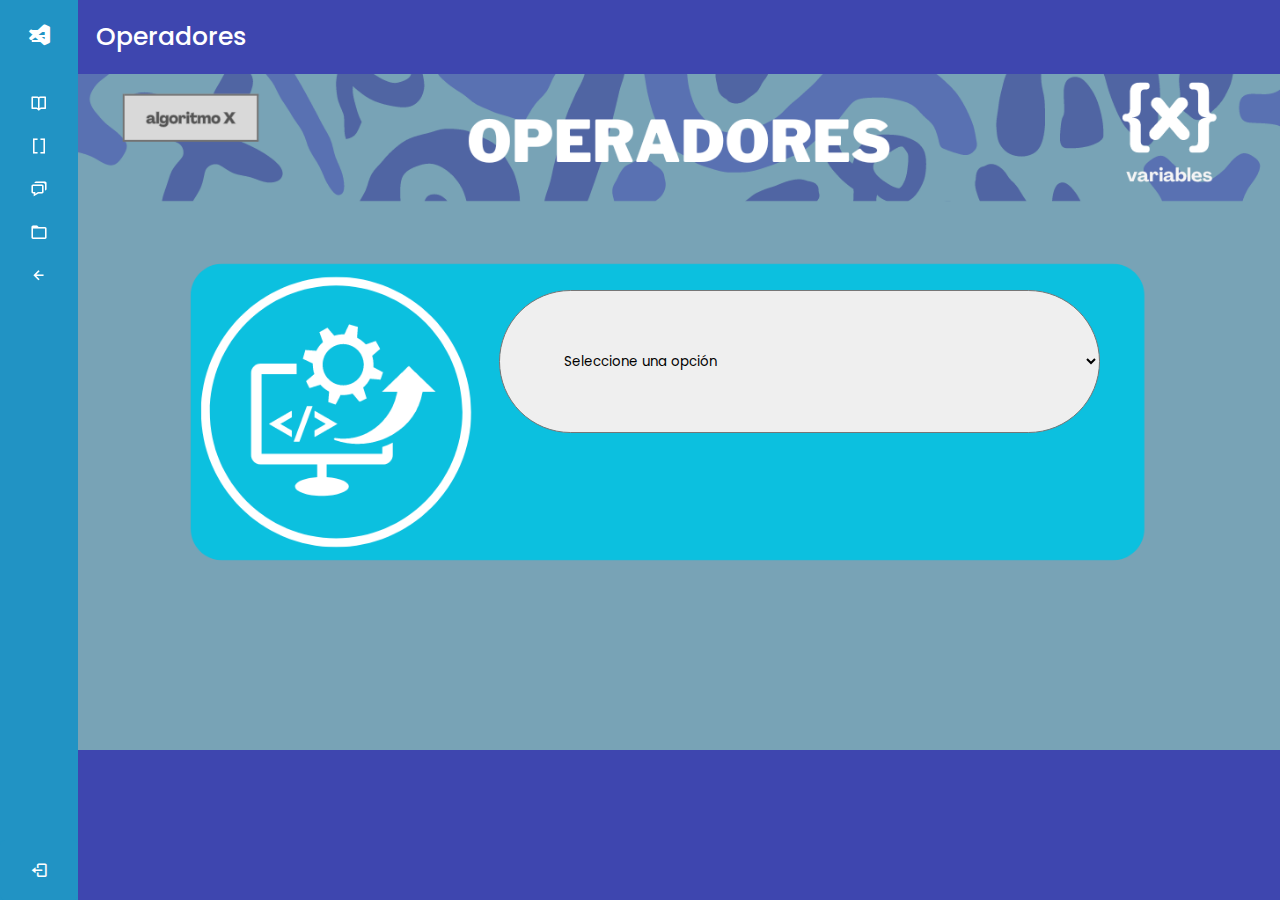
<file: Algoritmo_X/operadores.html>
<!DOCTYPE html>
<html lang="en">
<head>
    <meta charset="UTF-8">
    <meta name="viewport" content="width=device-width, initial-scale=1.0">
    <link rel="stylesheet" href="style.css">
    <link href='https://unpkg.com/boxicons@2.1.4/css/boxicons.min.css' rel='stylesheet'>
    <title>Variables</title>
</head>
<body>
    <div class="sidebar">
      <div class="logo_details">
        <i class='bx bxl-visual-studio' ></i>
        <div class="logo_name">Algoritmo_X</div>
        <i class="bx bx-menu" id="btn"></i>
      </div>
      <ul class="nav-list">
        <li>
          <a href="operadores.html">
            <i class='bx bx-book-open'></i>
            <span class="link_name">Operadores</span>
          </a>
          <span class="tooltip">Operadores</span>
        </li>
        <li>
          <a href="constantes.html">
            <i class='bx bx-bracket'></i>
            <span class="link_name">Constantes</span>
          </a>
          <span class="tooltip">Constantes</span>
        </li>
        <li>
          <a href="Variables.html">
            <i class="bx bx-chat"></i>
            <span class="link_name">Funciones</span>
          </a>
          <span class="tooltip">Funciones</span>
        </li>
        <li>
          <a href="Ejemplos.html">
            <i class='bx bx-folder'></i>
            <span class="link_name">Ejemplos</span>
          </a>
          <span class="tooltip">Ejemplos</span>
        </li>
        <li>
            <a href="Introduccion.html">
        <i class='bx bx-left-arrow-alt'></i>
        <span class="link_name">Regresar</span>
      </a>
      <span class="tooltip">Regresar</span>
        <li class="profile">
          <div class="profile_details">
            <img src="Algoritmo_X.png" alt="profile image">
            <div class="profile_content">
              <div class="name">Algoritmo_X</div>
              <div class="designation">Bienvenido</div>
            </div>
          </div>
          <i class="bx bx-log-out" id="log_out">
            <a href="Introduccion.html"></a>
          </i>
        </li>
      </ul>
    </div>
    <section class="home-section">
      <div class="text">Operadores</div>
      <div class="select">
        <body>
        <select id="miSelect" class="select-animated">
          <option value=""><h1>Seleccione una opción</h1></option>
          <option value=algebraicos.html>Algebraicos</option>
          <option value=logicos.html>Logicos</option>
          <option value=relaciones.html>Relaciones</option>
          <option value=matematicas.html>Matematicas</option>
          <option value=para_cadenas.html>Para cadenas</option>
        </select>
        <div class="operadores">
          <img src="OPERADORES.png" alt="">
         </div> 
        <script>
          const select = document.querySelector('select');
          select.addEventListener('change', () => {
            window.location.href = select.value;
          });
        </script>
        </div>
</body>
</html>
    </section>
    <script src="script.js"></script>
  </body>
</html>
</file>
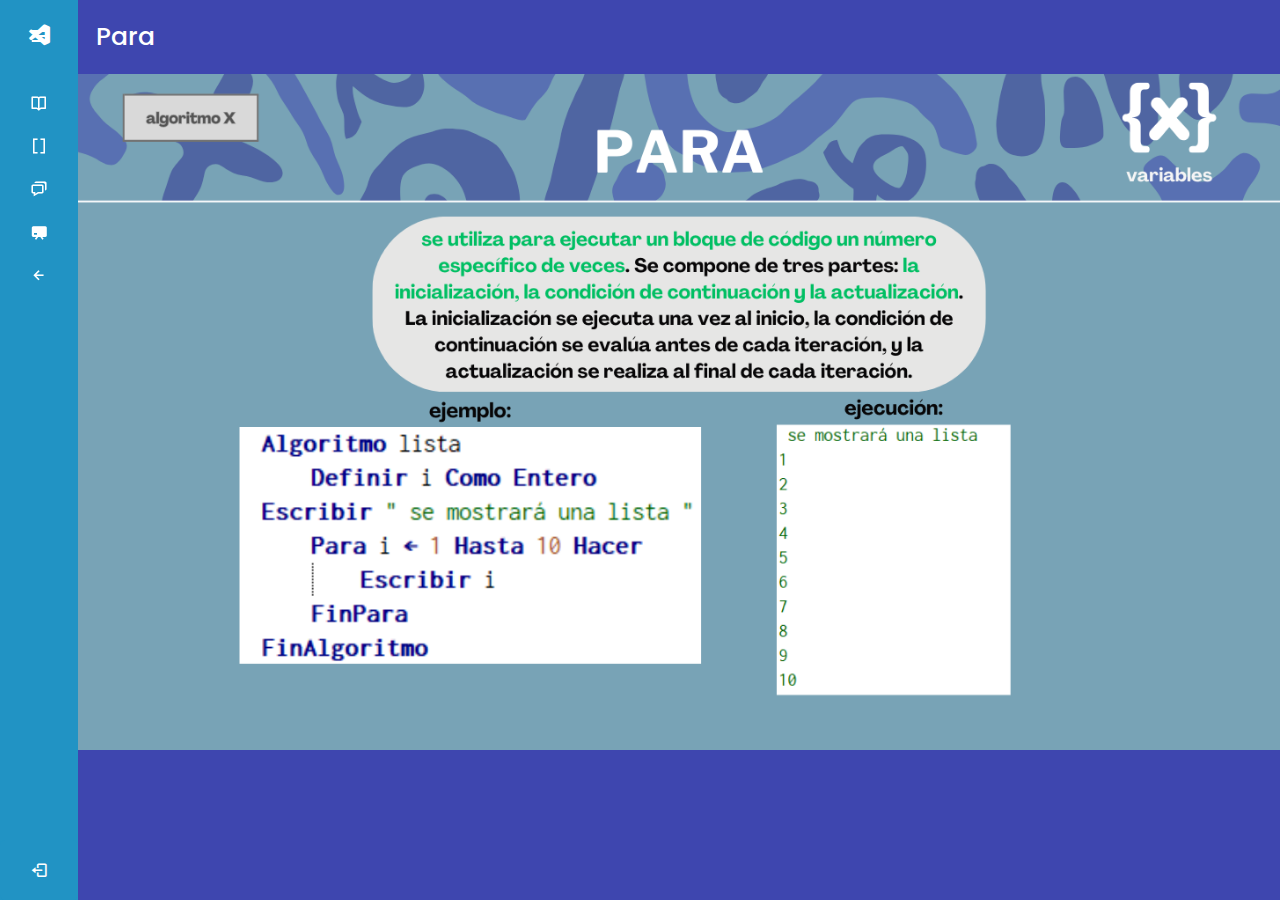
<file: Algoritmo_X/para.html>
<!DOCTYPE html>
<html lang="en">
<head>
    <meta charset="UTF-8">
    <meta name="viewport" content="width=device-width, initial-scale=1.0">
    <link rel="stylesheet" href="style.css">
    <link href='https://unpkg.com/boxicons@2.1.4/css/boxicons.min.css' rel='stylesheet'>
    <title>Variables</title>
</head>
<body>
    <div class="sidebar">
      <div class="logo_details">
        <i class='bx bxl-visual-studio' ></i>
        <div class="logo_name">Algoritmo_X</div>
        <i class="bx bx-menu" id="btn"></i>
      </div>
      <ul class="nav-list">
        <li>
          <a href="operadores.html">
            <i class='bx bx-book-open'></i>
            <span class="link_name">Operadores</span>
          </a>
          <span class="tooltip">Operadores</span>
        </li>
        <li>
          <a href="Descarga.html">
            <i class='bx bx-bracket'></i>
            <span class="link_name">Constantes</span>
          </a>
          <span class="tooltip">Constantes</span>
        </li>
        <li>
          <a href="Variables.html">
            <i class="bx bx-chat"></i>
            <span class="link_name">Funciones</span>
          </a>
          <span class="tooltip">Funciones</span>
        </li>
        <li>
          <a href="Ejemplos.html">
            <i class='bx bxs-chalkboard'></i>
            <span class="link_name">Ejemplos</span>
          </a>
          <span class="tooltip">Ejemplos</span>
        </li>
        <li>
            <a href="funciones.html">
        <i class='bx bx-left-arrow-alt'></i>
        <span class="link_name">Regresar</span>
      </a>
      <span class="tooltip">Regresar</span>
        <li class="profile">
          <div class="profile_details">
            <img src="Algoritmo_X.png" alt="profile image">
            <div class="profile_content">
              <div class="name">Algoritmo_X</div>
              <div class="designation">Bienvenido</div>
            </div>
          </div>
          <i class="bx bx-log-out" id="log_out">
            <a href="Introduccion.html"></a>
          </i>
        </li>
      </ul>
    </div>
    <section class="home-section">
      <div class="text">Para</div>
      <img src="Var_7.png" alt="">
        </div>
</body>
</html>
    </section>
    <script src="script.js"></script>
  </body>
</html>
</file>
<file: Algoritmo_X/style.css>
@import url('https://fonts.googleapis.com/css2?family=Poppins&display=swap');




:root{
  --color-body:#3E46AF;
  --color-default:#2193c4;
  --color-second:#2193c4;
  --color-white:white;
  --color-light:white;
}

*{
  padding: 0%;
  margin: 0%;
  box-sizing: border-box;
  font-family: 'Poppins', sans-serif;
}

body{
  min-height: 100vh;
}

.sidebar{
  min-height: 100vh;
  width: 78px;
  padding: 6px 14px;
  z-index: 99;
  background-color: var(--color-default);
  transition: all .5s ease;
  position: fixed;
  top:0;
  left: 0;
}

.sidebar.open{
  width: 250px;
}

.sidebar .logo_details{
  height: 60px;
  display: flex;
  align-items: center;
  position: relative;
}

.sidebar .logo_details .icon{
  opacity: 0;
  transition: all 0.5s ease ;
}



.sidebar .logo_details .logo_name{
  color:var(--color-white);
  font-size: 22px;
  font-weight: 600;
  opacity: 0;
  transition: all .5s ease;
}

.sidebar.open .logo_details .icon,
.sidebar.open .logo_details .logo_name{
  opacity: 1;
}

.sidebar .logo_details #btn{
  position: absolute;
  top:50%;
  right: 0;
  transform: translateY(-50%);
  font-size: 23px;
  text-align: center;
  cursor: pointer;
  transition: all .5s ease;
}

.sidebar.open .logo_details #btn{
  text-align: right;
}

.sidebar i{
  color:var(--color-white);
  height: 60px;
  line-height: 60px;
  min-width: 50px;
  font-size: 25px;
  text-align: center;
}

.sidebar .nav-list{
  margin-top: 20px;
  height: 100%;
}

.sidebar li{
  position: relative;
  margin:8px 0;
  list-style: none;
}

.sidebar li .tooltip{
  position: absolute;
  top:-20px;
  left:calc(100% + 15px);
  z-index: 3;
  background-color: var(--color-white);
  box-shadow: 0 5px 10px rgba(0, 0, 0, 0.3);
  padding: 6px 14px;
  font-size: 15px;
  font-weight: 400;
  border-radius: 5px;
  white-space: nowrap;
  opacity: 0;
  pointer-events: none;
}

.sidebar li:hover .tooltip{
  opacity: 1;
  pointer-events: auto;
  transition: all 0.4s ease;
  top:50%;
  transform: translateY(-50%);
}

.sidebar.open li .tooltip{
  display: none;
}

.sidebar input{
  font-size: 15px;
  color: var(--color-white);
  font-weight: 400;
  outline: none;
  height: 35px;
  width: 35px;
  border:none;
  border-radius: 5px;
  background-color: var(--color-second);
  transition: all .5s ease;
}

.sidebar input::placeholder{
  color:var(--color-light)
}

.sidebar.open input{
  width: 100%;
  padding: 0 20px 0 50px;
}

.sidebar .bx-search{
  position: absolute;
  top:50%;
  left:0;
  transform: translateY(-50%);
  font-size: 22px;
  background-color: var(--color-second);
  color: var(--color-white);
}

.sidebar li a{
  display: flex;
  height: 100%;
  width: 100%;
  align-items: center;
  text-decoration: none;
  background-color: var(--color-default);
  position: relative;
  transition: all .5s ease;
  z-index: 12;
}

.sidebar li a::after{
  content: "";
  position: absolute;
  width: 100%;
  height: 100%;
  transform: scaleX(0);
  background-color: var(--color-white);
  border-radius: 5px;
  transition: transform 0.3s ease-in-out;
  transform-origin: left;
  z-index: -2;
}

.sidebar li a:hover::after{
  transform: scaleX(1);
  color:var(--color-default)
}

.sidebar li a .link_name{
  color:var(--color-white);
  font-size: 15px;
  font-weight: 400;
  white-space: nowrap;
  pointer-events: auto;
  transition: all 0.4s ease;
  pointer-events: none;
  opacity: 0;
}

.sidebar li a:hover .link_name,
.sidebar li a:hover i{
  transition: all 0.5s ease;
  color:var(--color-default)
}

.sidebar.open li a .link_name{
  opacity: 1;
  pointer-events: auto;
}

.sidebar li i{
  height: 35px;
  line-height: 35px;
  font-size: 18px;
  border-radius: 5px;
}

.sidebar li.profile{
  position: fixed;
  height: 60px;
  width: 78px;
  left: 0;
  bottom:-8px;
  padding:10px 14px;
  overflow: hidden;
  transition: all .5s ease;
}

.sidebar.open li.profile{
  width: 250px;
}

.sidebar .profile .profile_details{
  display: flex;
  align-items: center;
  flex-wrap:  nowrap;
}

.sidebar li img{
  height: 45px;
  width: 45px;
  object-fit: cover;
  border-radius: 50%;
  margin-right: 10px;
}

.sidebar li.profile .name,
.sidebar li.profile .designation{
  font-size: 15px;
  font-weight: 400;
  color:var(--color-white);
  white-space: nowrap;
}

.sidebar li.profile .designation{
  font-size: 12px;
}

.sidebar .profile #log_out{
  position: absolute;
  top:50%;
  right: 0;
  transform: translateY(-50%);
  background-color: var(--color-second);
  width: 100%;
  height: 60px;
  line-height: 60px;
  border-radius: 5px;
  cursor: pointer;
  transition: all 0.5s ease;
}

.sidebar.open .profile #log_out{
  width: 50px;
  background: none;
}

.home-section{
  position: relative;
  background-color: var(--color-body);
  min-height: 100vh;
  top:0;
  left:78px;
  width: calc(100% - 78px);
  transition: all .5s ease;
  z-index: 2;
}

.home-section .text{
  display: inline-block;
  color:white;
  font-size: 25px;
  font-weight: 500;
  margin: 18px;
}

.sidebar.open ~ .home-section{
  left:250px;
  width: calc(100% - 250px);
}

img {
  width: 100%;
  height: auto;
  object-fit: cover;
}


@media (orientation: landscape) {
  img {
    width: 100%;
    height: 1%; 
  }
}


@media (orientation: portrait) {
  img {
    width: 100vw; 
    height: 89%;
  }
}

img {
  float: left;
  margin: 3px;
  padding: 3px;
  border: black 2px solid;
}
img {
  position: relative;
  display: block;
  margin: 0;
  padding: 0;
  border: none;
}
/*/tamaño de la img/*/
.select-animated {
  position: absolute;
  width: 50%;
  border-radius: 100px;
  padding: 5%;
  top: 290px;
  left: 35%; /* adjust the left value as needed */
  z-index: 1; /* ensure it's on top of the image */
}
  
  .select-animated::after {
    content: "";
    top: 50%;
    right: 10px;
    transform: translateY(-50%);
    border-style: solid;
    border-width: 0 3px 3px 0;
    border-color: transparent transparent #ccc transparent;
    transition: all 0.3s ease-in-out;
  }
  
  .select-animated.open::after {
    transform: translateY(-50%) rotate(180deg);
  }
  
  .select-animated option {
    padding: 10px;
    border-bottom: 1px solid #ccc;
  }
  
  .select-animated option:hover {
    background-color: #c96e6e;
  }
  body{
    background-color: blue;
  }
  .b_1 {
    position: absolute;
    padding: 5%;
    top: 75%;
    left: 7%; /* adjust the left value as needed */
  }
  .b_1 > a > button {
    width: 195px;
    background-color: transparent;
    height: 40px;
    border:none;
  }
  .b_2{
    position: absolute;
    top: 85%;
    left: 42%;
  }
  .b_2 > a > button {
    width: 195px;
    background-color: transparent;
    height: 40px;
    border:none;
  }
  .b_3{
    position: absolute;
    top: 85%;
    left: 73%;
  }
  .b_3 > a > button {
    width: 195px;
    background-color: transparent;
    height: 40px;
    border:none;
  }
  .b_calculadora{
    position: absolute;
    top: 37%;
    left: 7%;
  }
  .b_calculadora > a > button {
    width: 310px;
    background-color: transparent;
    height: 100px;
    border:none;
  }
  .b_promedio{
    position: absolute;
    top: 80%;
    left: 7%;
  }
  .b_promedio > a > button {
    width: 310px;
    background-color: transparent;
    height: 100px;
    border:none;
  }
.b_menu{
  position: absolute;
  top: 58.5%;
  left: 7%;
}
.b_menu > a > button {
  width: 310px;
  background-color: transparent;
  height: 100px;
  border:none;
}
.b_temperatura{
  position: absolute;
  top: 37%;
  left: 37.5%;
}
.b_temperatura > a > button {
  width: 310px;
  background-color: transparent;
  height: 100px;
  border:none;
}
.b_adivinanza{
  position: absolute;
  top: 58.5%;
  left: 37.5%;
}
.b_adivinanza > a > button {
  width: 310px;
  background-color: transparent;
  height: 100px;
  border:none;
}
</file>
